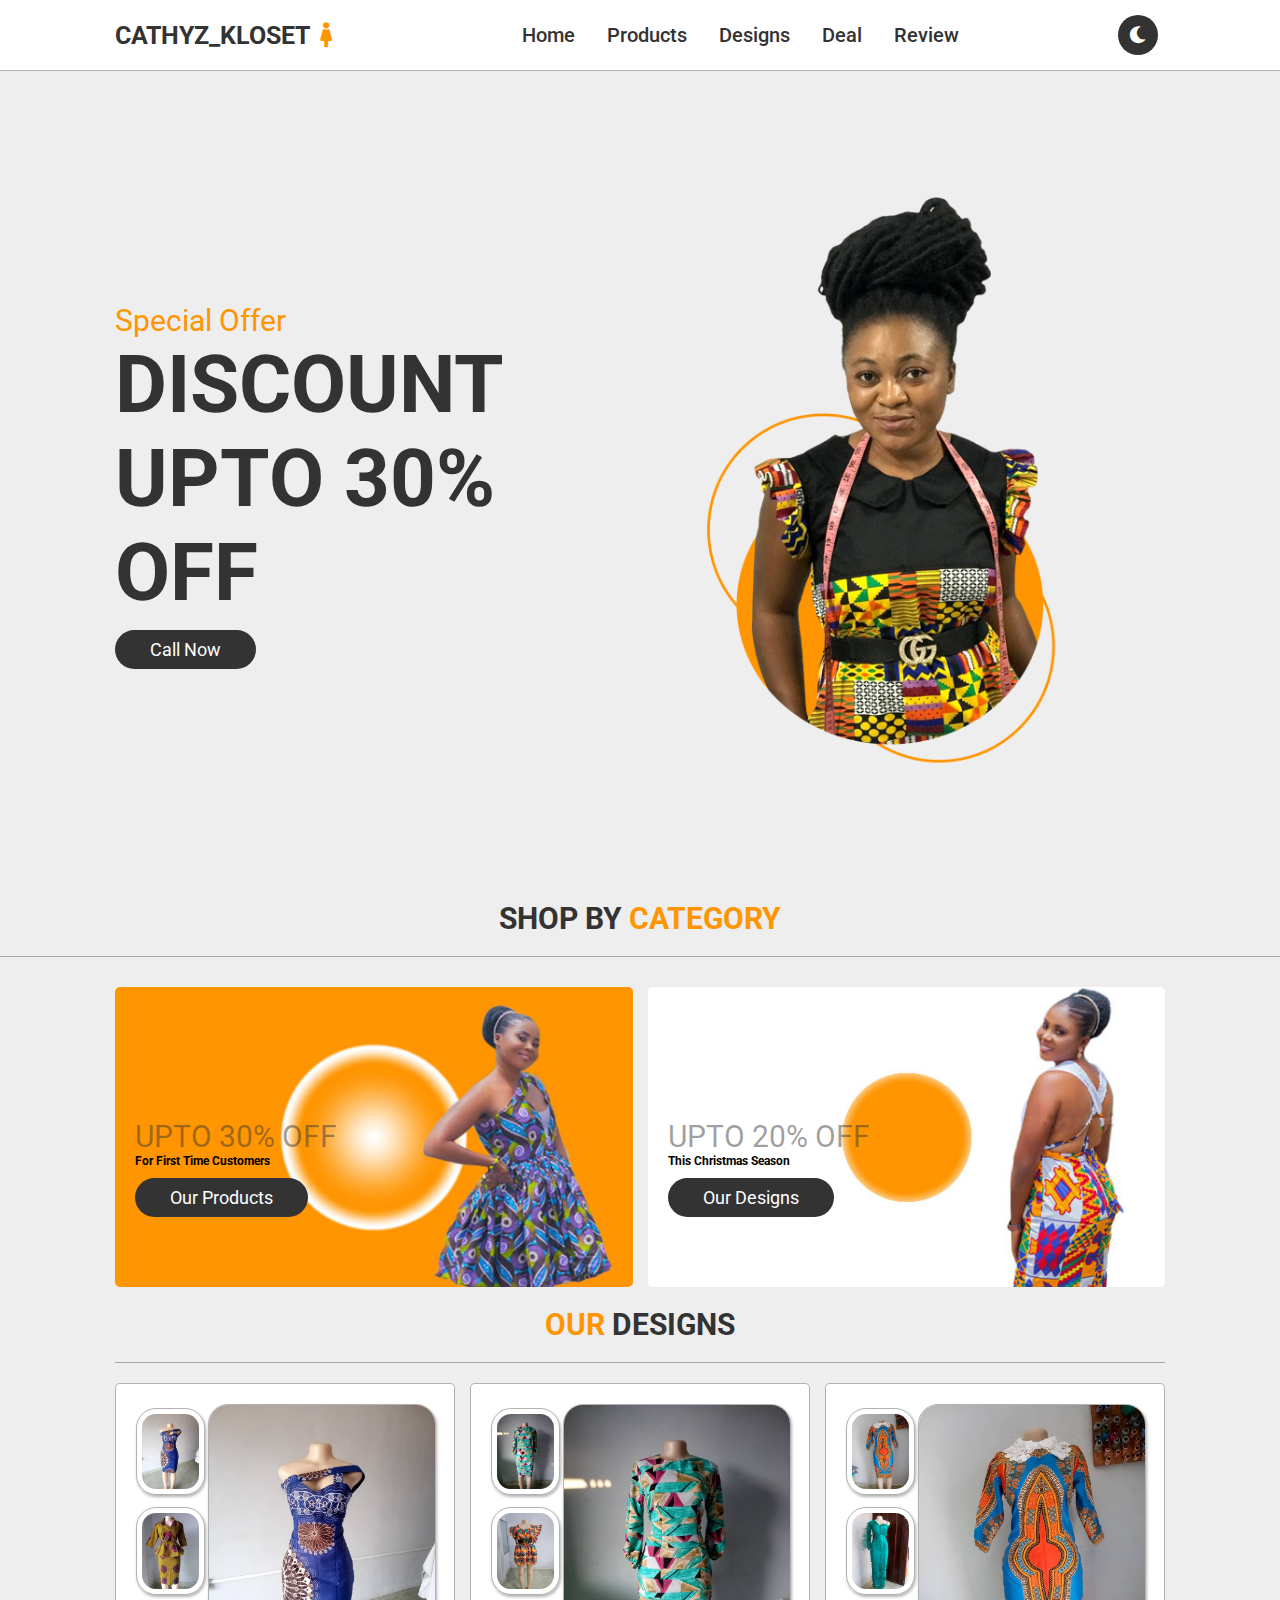
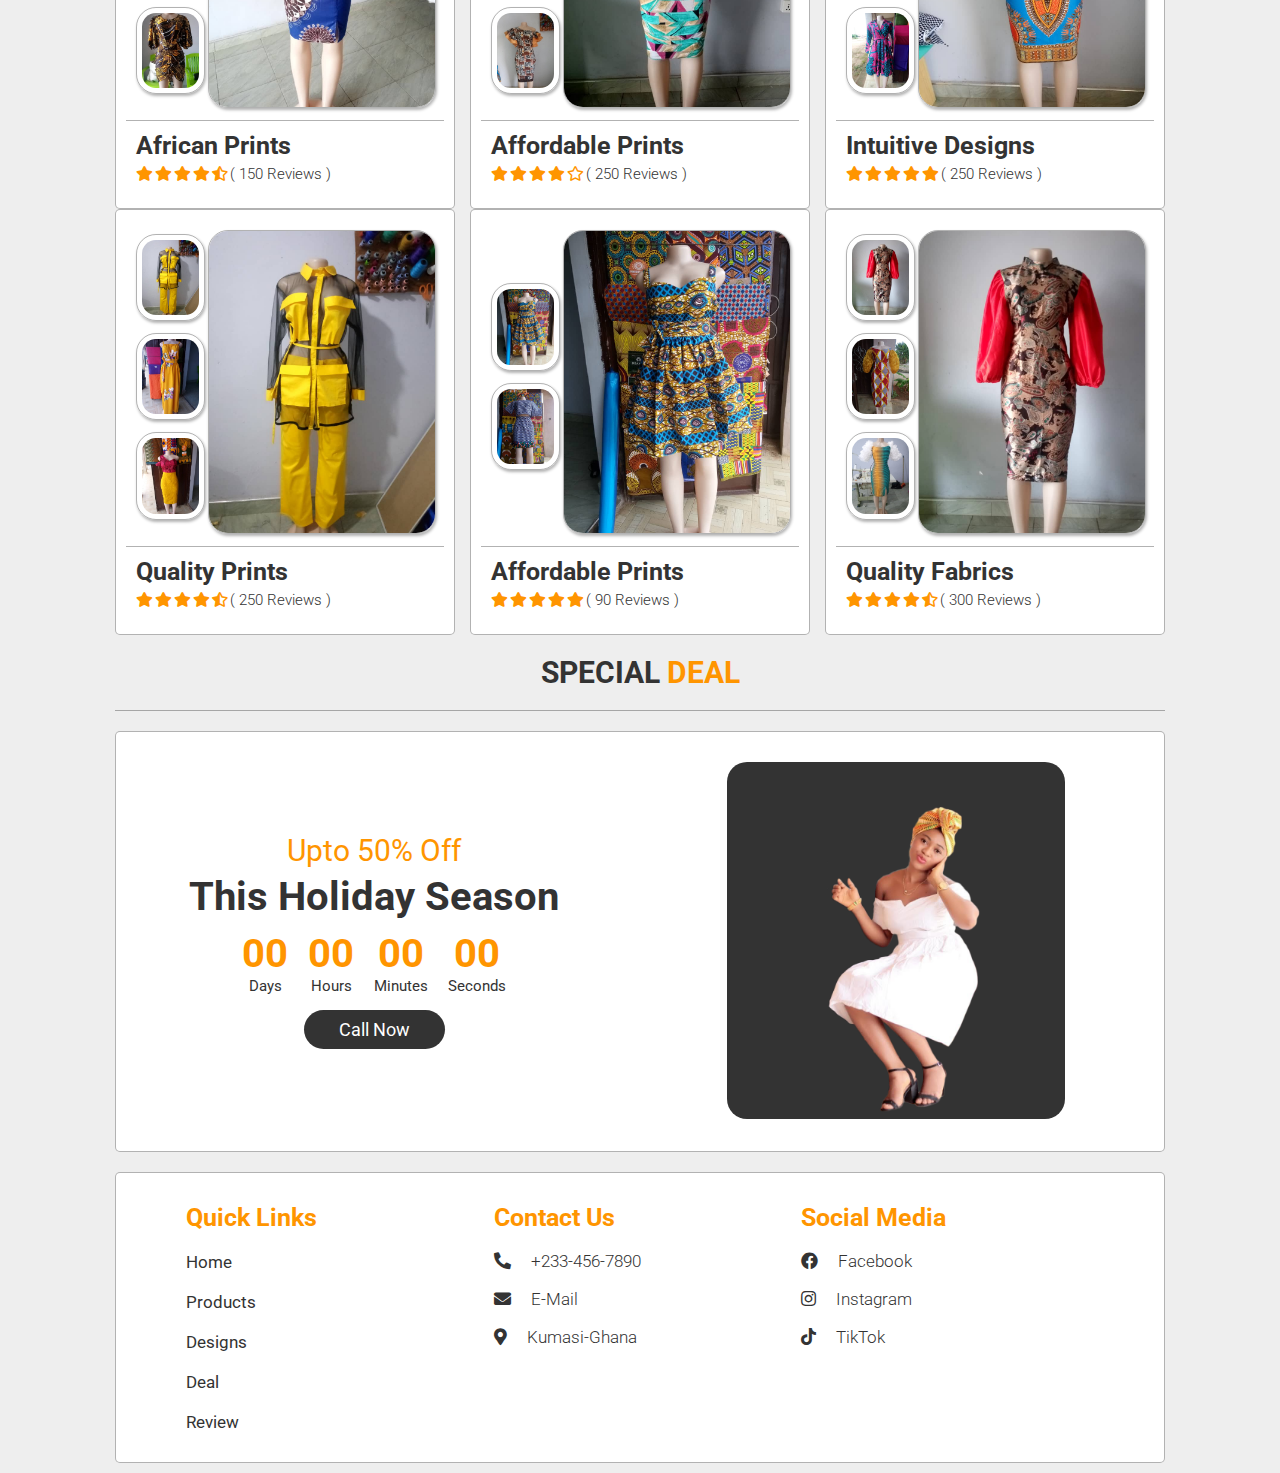
<file: index.html>
<!DOCTYPE html>
<html lang="en">
<head>
    <meta charset="UTF-8">
    <meta http-equiv="X-UA-Compatible" content="IE=edge">
    <meta name="viewport" content="width=device-width, initial-scale=1.0">
    <title>Cathyz_Kloset</title>

    
    <link rel="stylesheet" href="https://cdnjs.cloudflare.com/ajax/libs/font-awesome/5.15.3/css/all.min.css">
    <link rel="stylesheet" href="style/default.css">
    <link rel="stylesheet" href="style/navbar.css">
    <link rel="stylesheet" href="style/home.css">

</head>
<body>
 <!-- Header Section Starts Here -->
<header>
    <div id="menu-bar" class="fas fa-bars"></div>
    <a href="#index.html" class="logo">Cathyz_Kloset<span><i class="fas fa-female"></i></span></a>
    
    <!-- Navbar Section Starts Here -->

<nav class="navbar">

    <div class="user">
        <img src="images/katei.jpg" alt="">
        <h3>Catherine Dery</h3>
    </div>

    <div class="links">
        <a href="#index">Home</a>
        <a href="product.html">products</a>
        <a href="#featured">designs</a>
        <a href="#deal">Deal</a>
        <a href="review.html">review</a>
       
    </div>

    <div id="close" class="fas fa-times"></div>

</nav>




<!-- Navbar Section Ends Here -->
   
    <div class="icons">
        <!-- <div id="menu-bar" class="fas fa-bars"></div> -->
        <div id="theme-toggler" class="fas fa-moon"></div>
    </div>
    
</header>

 <!-- Header section Ends Here -->




<!--  home section starts here -->

<section class="home" id="home">

    <div class="content">
        <span>special offer</span>
        <h3>Discount upto 30% off</h3>
        <a href="tel:+233-54-830-2825" class="btn">Call Now</a>
    </div>

    <div class="image">
        <img src="images/Kate.png" alt="catherine-kente">
    </div>



</section>


<!-- home section ends here -->

<!-- category section starts here -->

<h1 class="heading">shop by<span> category</span></h1>

<section class="category">
    <div class="box-container">
        <div class="box">
            <img src="images/category1.jpg" alt="">
            <div class="content">
                <span>upto 30% off</span>
                <h3>for first time customers</h3>
                <a href="product.html" class="btn">Our Products</a>
            </div>
        </div>

        <div class="box">
            <img src="images/category2.jpg" alt="">
            <div class="content">
                <span>upto 20% off</span>
                <h3>this christmas season</h3>
                <a href="#featured" class="btn">Our Designs</a>
            </div>
        </div>
    </div>

</section>

<!-- category section ends here -->

<section class="featured" id="featured">

    <h1 class="heading"> <span>our</span> DESIGNS </h1>

    <div class="box-container">

        <div class="box">
            <div class="image-container">
                <div class="small-image">
                    <img src="images/K-4-1.jpg" class="small-image-1" alt="">
                    <img src="images/K-4-2.jpg" class="small-image-1" alt="">
                    <img src="images/K-4-3.jpg" class="small-image-1" alt="">
                </div>
                <div class="big-image">
                    <img src="images/K-4-1.jpg" class="big-image-1" alt="">
                </div>
            </div>
            <div class="content">
                <h3>African Prints</h3>
                <div class="stars">
                    <i class="fas fa-star"></i>
                    <i class="fas fa-star"></i>
                    <i class="fas fa-star"></i>
                    <i class="fas fa-star"></i>
                    <i class="fas fa-star-half-alt"></i>
                    <span>( 150 reviews )</span>
                </div>
                
            </div>
        </div>

        <div class="box">
            <div class="image-container">
                <div class="small-image">
                    <img src="images/k-2-1.jpg" class="small-image-2" alt="">
                    <img src="images/k-2-2.jpg" class="small-image-2" alt="">
                    <img src="images/k-2-3.jpg" class="small-image-2" alt="">
                </div>
                <div class="big-image">
                    <img src="images/k-2-1.jpg" class="big-image-2" alt="">
                </div>
            </div>
            <div class="content">
                <h3>Affordable Prints</h3>
                <div class="stars">
                    <i class="fas fa-star"></i>
                    <i class="fas fa-star"></i>
                    <i class="fas fa-star"></i>
                    <i class="fas fa-star"></i>
                    <i class="far fa-star"></i>
                    <span>( 250 reviews )</span>
                </div>
                
            </div>
        </div>

        <div class="box">
            <div class="image-container">
                <div class="small-image">
                    <img src="images/k-3-1.jpg" class="small-image-3" alt="">
                    <img src="images/k-3-2.jpg" class="small-image-3" alt="">
                    <img src="images/k-3-3.jpg" class="small-image-3" alt="">
                    
                </div>
                <div class="big-image">
                    <img src="images/k-3-1.jpg" class="big-image-3" alt="">
                </div>
            </div>
            <div class="content">
                <h3>Intuitive Designs</h3>
                <div class="stars">
                    <i class="fas fa-star"></i>
                    <i class="fas fa-star"></i>
                    <i class="fas fa-star"></i>
                    <i class="fas fa-star"></i>
                    <i class="fas fa-star"></i>
                    <span>( 250 reviews )</span>
                </div>
                
            </div>
        </div>

    </div>
    <div class="box-container">

        <div class="box">
            <div class="image-container">
                <div class="small-image">
                    <img src="images/k-1-1.jpg" class="small-image-4" alt="">
                    <img src="images/k-1-2.jpg" class="small-image-4" alt="">
                    <img src="images/k-1-3.jpg" class="small-image-4" alt="">
                </div>
                <div class="big-image">
                    <img src="images/k-1-1.jpg" class="big-image-4" alt="">
                </div>
            </div>
            <div class="content">
                <h3>Quality Prints</h3>
                <div class="stars">
                    <i class="fas fa-star"></i>
                    <i class="fas fa-star"></i>
                    <i class="fas fa-star"></i>
                    <i class="fas fa-star"></i>
                    <i class="fas fa-star-half-alt"></i>
                    <span>( 250 reviews )</span>
                </div>
                
            </div>
        </div>

        <div class="box">
            <div class="image-container">
                <div class="small-image">
                    <img src="images/K-5-1.jpg" class="small-image-5" alt="">
<!--                     <img src="images/K-5-2.jpg" class="small-image-5" alt=""> -->
                    <img src="images/K-5-3.jpg" class="small-image-5" alt="">
                </div>
                <div class="big-image">
                    <img src="images/K-5-1.jpg" class="big-image-5" alt="">
                </div>
            </div>
            <div class="content">
                <h3>Affordable Prints</h3>
                <div class="stars">
                    <i class="fas fa-star"></i>
                    <i class="fas fa-star"></i>
                    <i class="fas fa-star"></i>
                    <i class="fas fa-star"></i>
                    <i class="fas fa-star"></i>
                    <span>( 90 reviews )</span>
                </div>
                
            </div>
        </div>

        <div class="box">
            <div class="image-container">
                <div class="small-image">
                    <img src="images/K-6-1.jpg" class="small-image-6" alt="">
                    <img src="images/K-6-2.jpg" class="small-image-6" alt="">
                    <img src="images/K-6-3.jpg" class="small-image-6" alt="">
                    
                </div>
                <div class="big-image">
                    <img src="images/K-6-1.jpg" class="big-image-6" alt="">
                </div>
            </div>
            <div class="content">
                <h3>Quality Fabrics</h3>
                <div class="stars">
                    <i class="fas fa-star"></i>
                    <i class="fas fa-star"></i>
                    <i class="fas fa-star"></i>
                    <i class="fas fa-star"></i>
                    <i class="fas fa-star-half-alt"></i>
                    <span>( 300 reviews )</span>
                </div>
                
            </div>
        </div>

    </div>

</section>

<!-- featured section ends -->

<!-- deal section starts  -->

<section class="deal" id="deal">

    <h1 class="heading"> special <span>deal</span> </h1>

    <div class="row">

        <div class="content">
            <span class="discount">upto 50% off</span>
            <h3 class="text">This Holiday Season</h3>
            <div class="count-down">
                <div class="box">
                    <h3 id="days">00</h3>
                    <span>days</span>
                </div>
                <div class="box">
                    <h3 id="hours">00</h3>
                    <span>hours</span>
                </div>
                <div class="box">
                    <h3 id="minutes">00</h3>
                    <span>minutes</span>
                </div>
                <div class="box">
                    <h3 id="seconds">00</h3>
                    <span>seconds</span>
                </div>
            </div>
            <a href="tel:+233-54-830-2825" class="btn">Call now</a>
        </div>

        <div class="image">
            <img src="images/deal.png" alt="">
        </div>

    </div>

</section>

<!-- deal section ends -->

<!-- footer section starts  -->

<section class="footer">

    <div class="footer-container">
    
        <div class="box-container">
    
            <div class="box">
                <h3>quick links</h3>
                <a href="#index">home</a>
                <a href="product.html">products</a>
                <a href="#featured">designs</a>
                <a href="#deal">deal</a>
                <a href="product.html#review">review</a>
            </div>
    
           
    
            <div class="box ">
                <h3>contact us</h3>
                <a href="tel:+233-54-830-2825 " class="fas fa-phone-alt"><span>+233-456-7890</span></a>
                <a href="mailto:catherinedery32@gmail.com" class=" fas fa-envelope"><span>E-mail</span></a>
                <a href="https://www.google.com/maps/place/Nahinso+Station/@6.6465247,-1.5585046,17z/data=!4m5!3m4!1s0xfdb93a3d6f4b10d:0x54b54156ff8edabf!8m2!3d6.6454803!4d-1.561538" class=" fas fa-map-marker-alt"><span>Kumasi-Ghana</span></a>   
            </div>

            <div class="box">
                <h3>social media</h3>
                <a href="https://web.facebook.com/catherine.dery.39" class="fab fa-facebook"><span>facebook</span></a>
                <a href="https://www.instagram.com/cathyz_kloset/" class="fab fa-instagram"><span>instagram</span></a>
                <a href="https://www.tiktok.com/@cathyzkloset?" class="fab fa-tiktok"><span>tikTok</span></a>
            </div>
    
        </div>
    
    </div>
    
    </section>
    
    <!-- footer section ends -->

<script src="java/script.js"></script>
</body>
</html>
</file>
<file: style/default.css>
@import url('https://fonts.googleapis.com/css2?family=Roboto:wght@100;300;400;500&display=swap');

:root{
    --orange:#ff9500;
    --white-color:#fff;
    --black-color:#333;
    --light-color:rgba(0,0,0,.3);
}

*{
    font-family: 'Roboto', sans-serif;
    margin: 0;
    padding: 0 ;
    outline: none;
    border: none;
    text-decoration: none;
    text-transform: capitalize;
    transition:.2s linear;
}

html{
    font-size: 62.5%;
    overflow-x: hidden;
    scroll-padding-top: 7.5rem;
    scroll-behavior: smooth;

}

html::-webkit-scrollbar{
    width: 1rem;
}

html::-webkit-scrollbar-track{
    background-color: var(--white-color);
}

html::-webkit-scrollbar-thumb{
    background: var(--black-color);
    border-radius:5rem;
}

body{
    background: #eee;
}

body.active{
    --white-color:#111;
    --black-color:#fff;
    --light-color:rgba(255,255,255,.3);
    background:#222;
}
</file>
<file: style/navbar.css>
@import "default.css";

header{
    width: 100%;
    display: flex;
    align-items: center;
    justify-content: space-between;
    background: var(--white-color);
    border-bottom: .1rem solid var(--light-color);
    padding:1.5rem 0;
}

header .logo{
    margin-left: 9%;
    text-transform: uppercase;
    font-weight: bolder;
    color: var(--black-color);
    font-size: 2.5rem;
}

header .logo span{
    padding-left: 1rem;
}
.navbar .links a{
    font-size: 2rem;
    margin-left: 3rem;
    color: var(--black-color);
    font-weight: 500;

}
header .logo:hover{
    letter-spacing: .04rem;
    color: var(--orange);
}
.navbar .links a:hover{
    letter-spacing: .1rem;
    color: var(--orange);
    border-bottom: .1rem solid var(--orange);
    transition: .1s linear;
   
}
div.fa-bars{
    display: none;
}
header .logo span{
    color: var(--orange);
}


header .icons{
    padding-right: 9%;
}

div.fa-bars,
header .icons div,
header .icons a{
    background: var(--black-color);
    height: 4rem;
    width: 4rem;
    font-size: 1.7rem;
    line-height: 4rem;
    color:var(--white-color);
    text-align: center;
    border-radius: 50%;
    cursor: pointer;
    margin-right: .7rem;
}

div.fa-bars:hover,
header .icons div:hover,
header .icons a:hover{
    background: var(--orange);
    color: #fff;
    transform: rotate(360deg);
    cursor: pointer;
}

header.active{
    position: fixed;
    top:0;
    left: 0;
    z-index: 1000;
}

div.fa-bars,
.navbar .fa-times,
.navbar .user h3,
.navbar .user img{
    display: none;
}


/* media queries */

@media (max-width:991px){
    html{
        font-size: 55%;
    }

    header{
        padding: 1.5rem;
    }

    section{
        padding: 1.5rem;
    }

    header .icons{
        padding-right: 1.5%;
    }

    header .logo{
        padding-left: 1.5%;
    }
    .deal .row .text{
        font-size: 2rem;
    }


}


@media (max-width:750px){
    div.fa-bars,
    .navbar .fa-times,
    .navbar .user h3,
    .navbar .user img{
        display: block;
    }
    header{
        justify-content:space-between;
    }
    
    header div.fa-bars{
        float: left;
    }
    .navbar .links a{
        display: none;
    }
    .navbar{
        position: fixed;
        top: 0;
        left: -120%;
        height: 100%;
        background: var(--white-color);
        padding:3rem;
        width: 30rem;
        z-index: 200;
    
    }
    
    .navbar .user{
        text-align: center;
        margin: 3rem auto;
    }
    
    .navbar .user img{
        height: 15rem;
        width: 15rem ;
        margin-left: 5rem;
        padding: .2rem;
        border-radius: 50%;
        border: .5rem solid var(--white-color);
        object-fit:cover;
        box-shadow: 5rem 2rem 0 -3rem var(--orange),
                    -5rem -2rem 0 -3rem var(--orange),
                    0 .5rem 1rem rgba(0,0,0,.3) ;
    }
    
    
    
    .navbar .user h3{
        padding-top: .5rem;
        color: var(--black-color);
        font-weight: 500;
        font-size: 2rem;
        margin-left: 0;

    }
    
    .navbar .links a{
        display: block;
        border-bottom: .1rem solid var(--light-color);
        font-size: 2rem;
        padding:1.5rem 0;
        color: var(--black-color);
    
    }
    
    .navbar .links a:last-child{
        border: none;
    }
    
    .navbar .links a:hover{
        letter-spacing: .2rem;
        color: var(--orange);
    }
    
    .navbar #close{
        position: absolute;
        top: 1rem;
        right: 3rem;
        font-size: 3rem;
        cursor: pointer ;
        color: var(--black-color);
    }
    
    .navbar #close:hover{
        color: var(--orange);
    }
    
    .navbar.active{
        left: 0;
        box-shadow: 0 0 0 100vw var(--light-color);

}
}
</file>
<file: style/home.css>
.heading{
    text-align: center;
    padding-bottom: 2rem;
    margin-bottom: 2rem;
    border-bottom: .1rem solid var(--light-color);
    font-size: 3rem;
    color: var(--black-color);
    text-transform: uppercase;  
}

.heading span{
    color: var(--orange);
    text-transform: uppercase;
}

.btn{
    display: inline-block;
    margin-top: 1rem;
    background: var(--black-color);
    font-size: 1.8rem;
    color: var(--white-color);
    border-radius: 5rem;
    padding: .9rem 3.5rem;
    cursor: pointer;
}

.btn:hover{
    background: var(--orange);
    color: #fff;
}

section{
    padding: 1rem 9%;
}

.home{
    min-height: 90vh;
    display: flex;
    align-items: center;
    flex-wrap: wrap-reverse;
    gap: 1.5rem;
}

.home .content{
    flex:1 1 40rem;
}

.home .image{
    flex:1 1 40rem;
    text-align: center;
}

.home .image img{
    width: 35vw;
}

.home .content span{
    color: var(--orange);
    font-size: 3rem;

}

.home .content h3{
    color: var(--black-color);
    font-size: 8rem;
    text-transform: uppercase;
    
}


.category .box-container{
    display: flex;
    flex-wrap: wrap;
    gap: 1.5rem;
}

.category .box-container .box{
    height: 30rem;
    flex: 1 1 40rem;
    border-radius: .5rem;
    position: relative;
    overflow: hidden;
}


.category .box-container .box img{
    height: 100%;
    width: 100%;
    object-fit: cover;
}

.category .box-container .box:hover img{
    transform: scale(1.1);
}

.category .box-container .content{
    position: absolute;
    bottom:7rem;
    left: 2rem;
}

.category .box-container .content span{
    font-size: 2rem;
    color: var(--orange);
}
.category .box-container .content span{
    font-size: 3rem;
    color: #3337;
    text-transform: uppercase;
    padding-top: .5rem;
}

.products .product-slider .slide{
    overflow: hidden;
    position: relative;
    border: .1rem solid var(--light-color);
    border-radius: .5rem;
    background: var(--white-color);
}

.products .product-slider .slide .image img{
    height: 50rem;
    width: 100%;
    object-fit: cover;
}


.products .product-slider .slide .content{
    padding: 2rem;
    border-top: .1rem solid var(--light-color);
}

.products .product-slider .slide .content .stars i{
    font-size: 2rem ;
    color: var(--orange);

}

.products .product-slider .slide .content .stars span{
    font-size: 2rem;
    color: var(--black-color);
    font-weight: 300;
}

.products .product-slider .slide .content h3{
    color: var(--black-color);
    font-weight: normal;
    font-size: 2.5rem;
    padding: .5rem 0;

}

.products .product-slider .slide .content .price{
    color: var(--orange);
    font-weight: bolder;
    font-size: 2.5rem;
    padding: .5rem 0;

}

.products .product-slider .slide .content .price span{
    color: var(--black-color);
    font-weight: normal;
    font-size: 1.5rem;
    text-decoration: line-through;

}

.products .product-slider .swiper-button-next,
.products .product-slider .swiper-button-prev{
    color:var(--black-color) ;
}

.products .gap{
    margin-bottom: 2rem;
}

/* featured section */

.featured .box-container{
    display: flex;
    flex-wrap: wrap;
    gap:1.5rem;
}

.featured .box-container .box{
    flex:1 1 27rem;
    background: var(--white-color);
    border:.1rem solid var(--light-color);
    border-radius: .5rem;
    padding:1rem;
}

.featured .box-container .box .image-container{
    display: flex;
    gap:1.5rem;
    align-items: center;
    padding:1rem;
}

.featured .box-container .box .image-container .small-image{
    width:20%;
}

.featured .box-container .box .image-container .big-image{
    width:80%;
}

.featured .box-container .box .image-container .small-image img{
    width:100%;
    padding: .5rem;
    margin-bottom: 1rem;
    border:.1rem solid var(--light-color);
    cursor: pointer;
    border-radius: 2rem;
    box-shadow: 1px 2px 3px var(--light-color);
}

.featured .box-container .box .image-container .big-image img{
    width:100%;
    border-radius: 2rem;
    border:.1rem solid var(--light-color);
    box-shadow: 1px 2px 3px var(--light-color);

    
}

.featured .box-container .box .content{
    padding:1rem;
    border-top: .1rem solid var(--light-color);
}

.featured .box-container .box .content h3{
    font-size: 2.5rem;
    color:var(--black-color);
  
}

.featured .box-container .box .content .stars{
    padding: .5rem 0;
}

.featured .box-container .box .content .stars i{
    font-size: 1.5rem;
    color:var(--orange);
}

.featured .box-container .box .content .stars span{
    font-size: 1.5rem;
    color:var(--black-color);
    font-weight: 300;
}

.featured .box-container .box .content p{
    color:var(--black-color);
    font-size: 1.5rem;
    padding:.5rem 0;
}

.featured .box-container .box .content .price{
    color:var(--orange);
    font-size: 2.5rem;
    padding:.5rem 0;
    font-weight: bolder;
}

.featured .box-container .box .content .price span{
    color:var(--black-color);
    font-size: 1.5rem;
    text-decoration: line-through;
    font-weight: normal;
}


/* deals Section */
.deal .row{
    display: flex;
    align-items: center;
    flex-wrap: wrap;
    gap: 1.5rem;
    text-align: center;
    border: .1rem solid var(--light-color);
    background: var(--white-color);
    border-radius: .5rem;
    padding: 1rem;
}


.deal .row .content{
    flex: 1 1 40rem;
    padding: 1rem;
}

 .deal .row .image{
    flex: 1 1 40rem;
    padding: 2rem;
}

.deal .row .image img{
   width: 50%;
   background-color: var(--black-color);
   border-radius: 2rem;
   padding-left: 10rem;
  
}

.deal .row .discount{
    font-size: 3rem;
    color: var(--orange);
    
}

.deal .row .text{
    font-size: 4rem;
    color: var(--black-color);
    padding: .5rem 0;
    
}

.deal .row .count-down{
    display: flex;
    gap: 2rem;
    justify-content: center;
    padding: .5rem 0;
}

.deal .row .count-down h3{
    color: var(--orange);
    font-size: 4rem;
}

.deal .row .count-down span{
    color: var(--black-color);
    font-size: 1.5rem;
}


.footer .footer-container{
    background: var(--white-color);
    border: .1rem solid var(--light-color);
    border-radius: .5rem;
    padding: 2rem;
    
}


.footer .footer-container .box-container{
    display: flex;
    flex-wrap: wrap;
    gap: 1.5rem;
    justify-content: space-between;
    padding: 0 5rem;
    text-align: justify;
}

.footer .footer-container .box-container .box{
    flex: 1 1 25rem;
  
}
.footer .footer-container .box-container .box h3{
    color: var(--orange);
    font-size: 2.5rem;
    padding: 1rem 0;
}

.footer .footer-container .box-container .box a{
    display: block;
    color: var(--black-color);
    font-size: 1.7rem;
    padding: 1rem 0; 
}

.footer .footer-container .box-container .box a:hover{
    
    color: var(--orange);
    letter-spacing: .1rem;
}

.footer .footer-container .box-container  a span{
    padding-left: 2rem;
    font-weight: 300;
}


@media (max-width:1003px){
    .home .content h3{
        font-size: 5rem ;
    }

    .home .content{
        text-align: center;
    }

    .home .image img{
        width: 100%;
    }

    .heading{
        text-align: center;
        font-size: 2.5rem;
        border-bottom: none;
    }
    
}

@media (max-width:750px){
    .deal .row .count-down h3{
        font-size: 2.5rem;
       
    }
    .deal .row .text{
        font-size: 3rem;
        font-weight: 500;
    }
    
    
}

@media (max-width:450px){
    .category .box-container .box{
        background-image:url(../images/deal.png);
      
    }
}

@media (max-width:280px){
    .deal .row .count-down h3{
        font-size: 2rem;
       
    }
    .deal .row .text{
        font-size: 2.5rem;
        font-weight: 400;
    }
    
    
}
</file>
